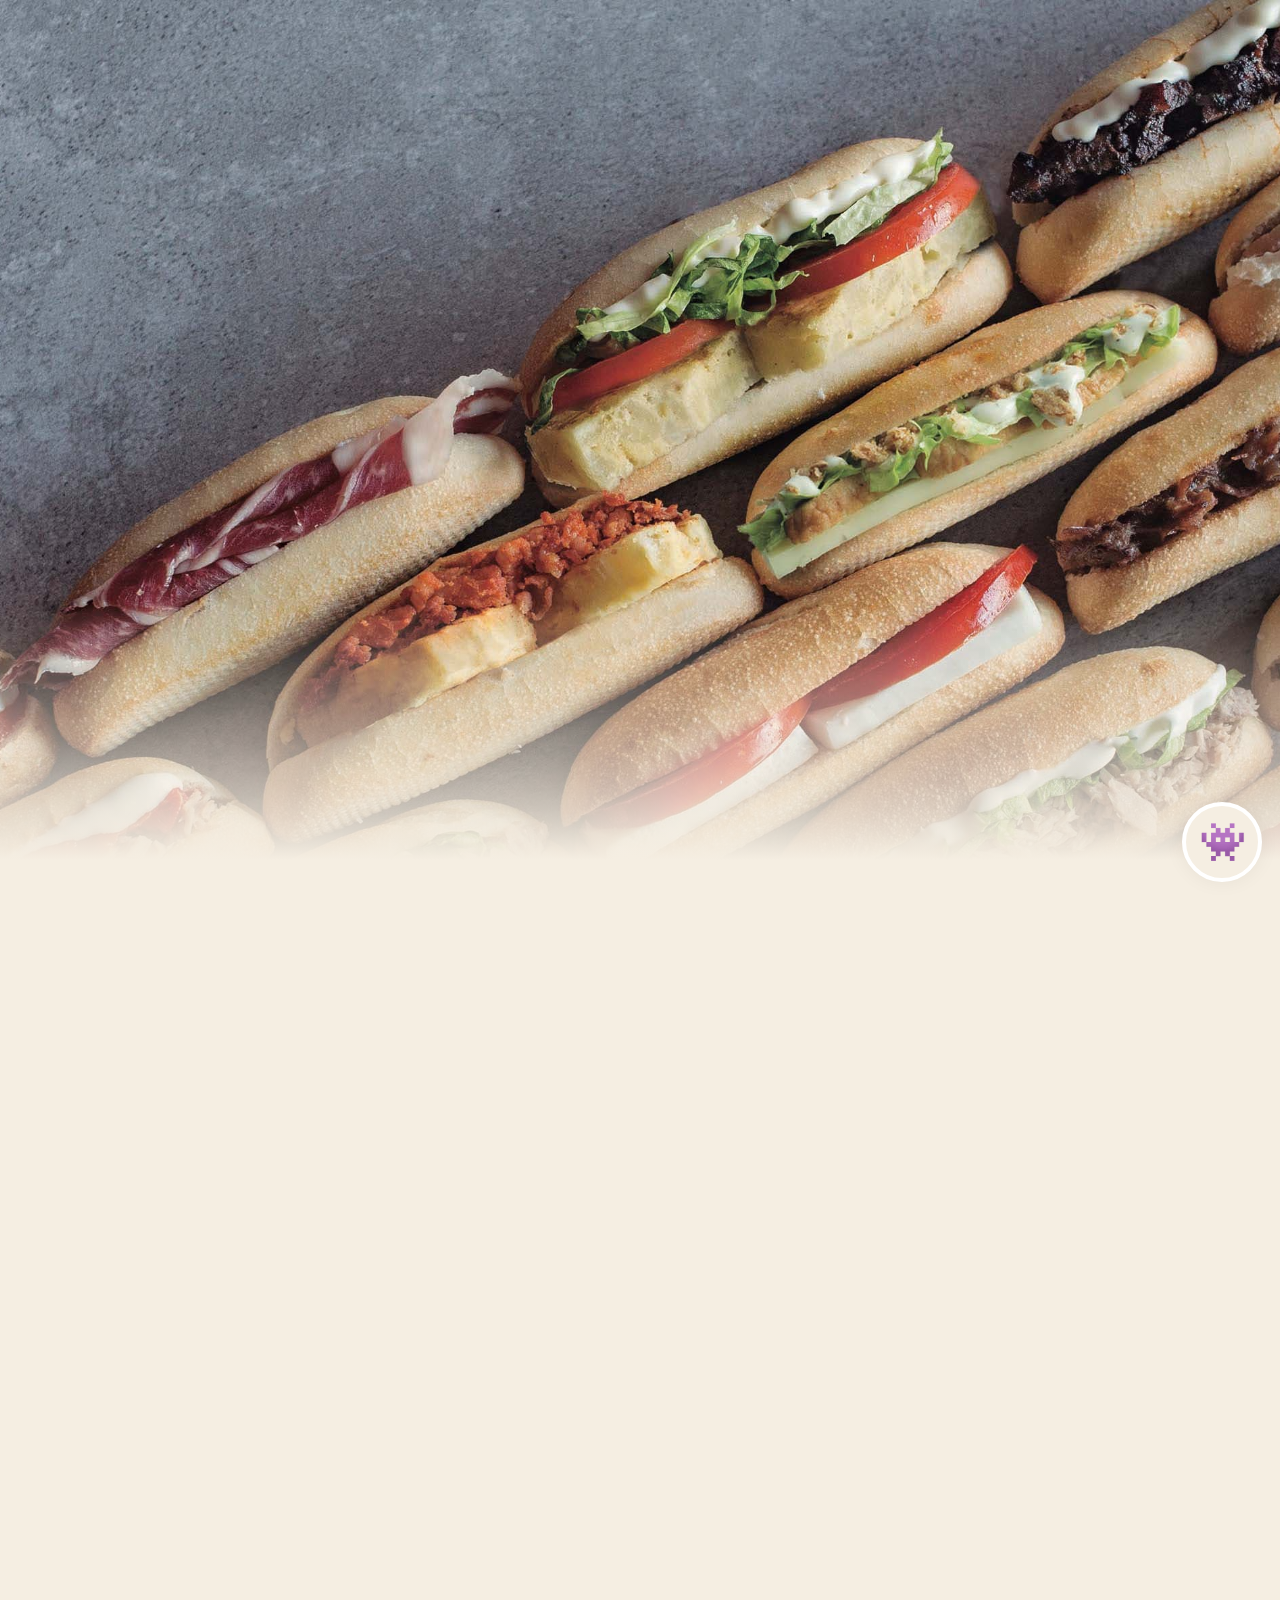
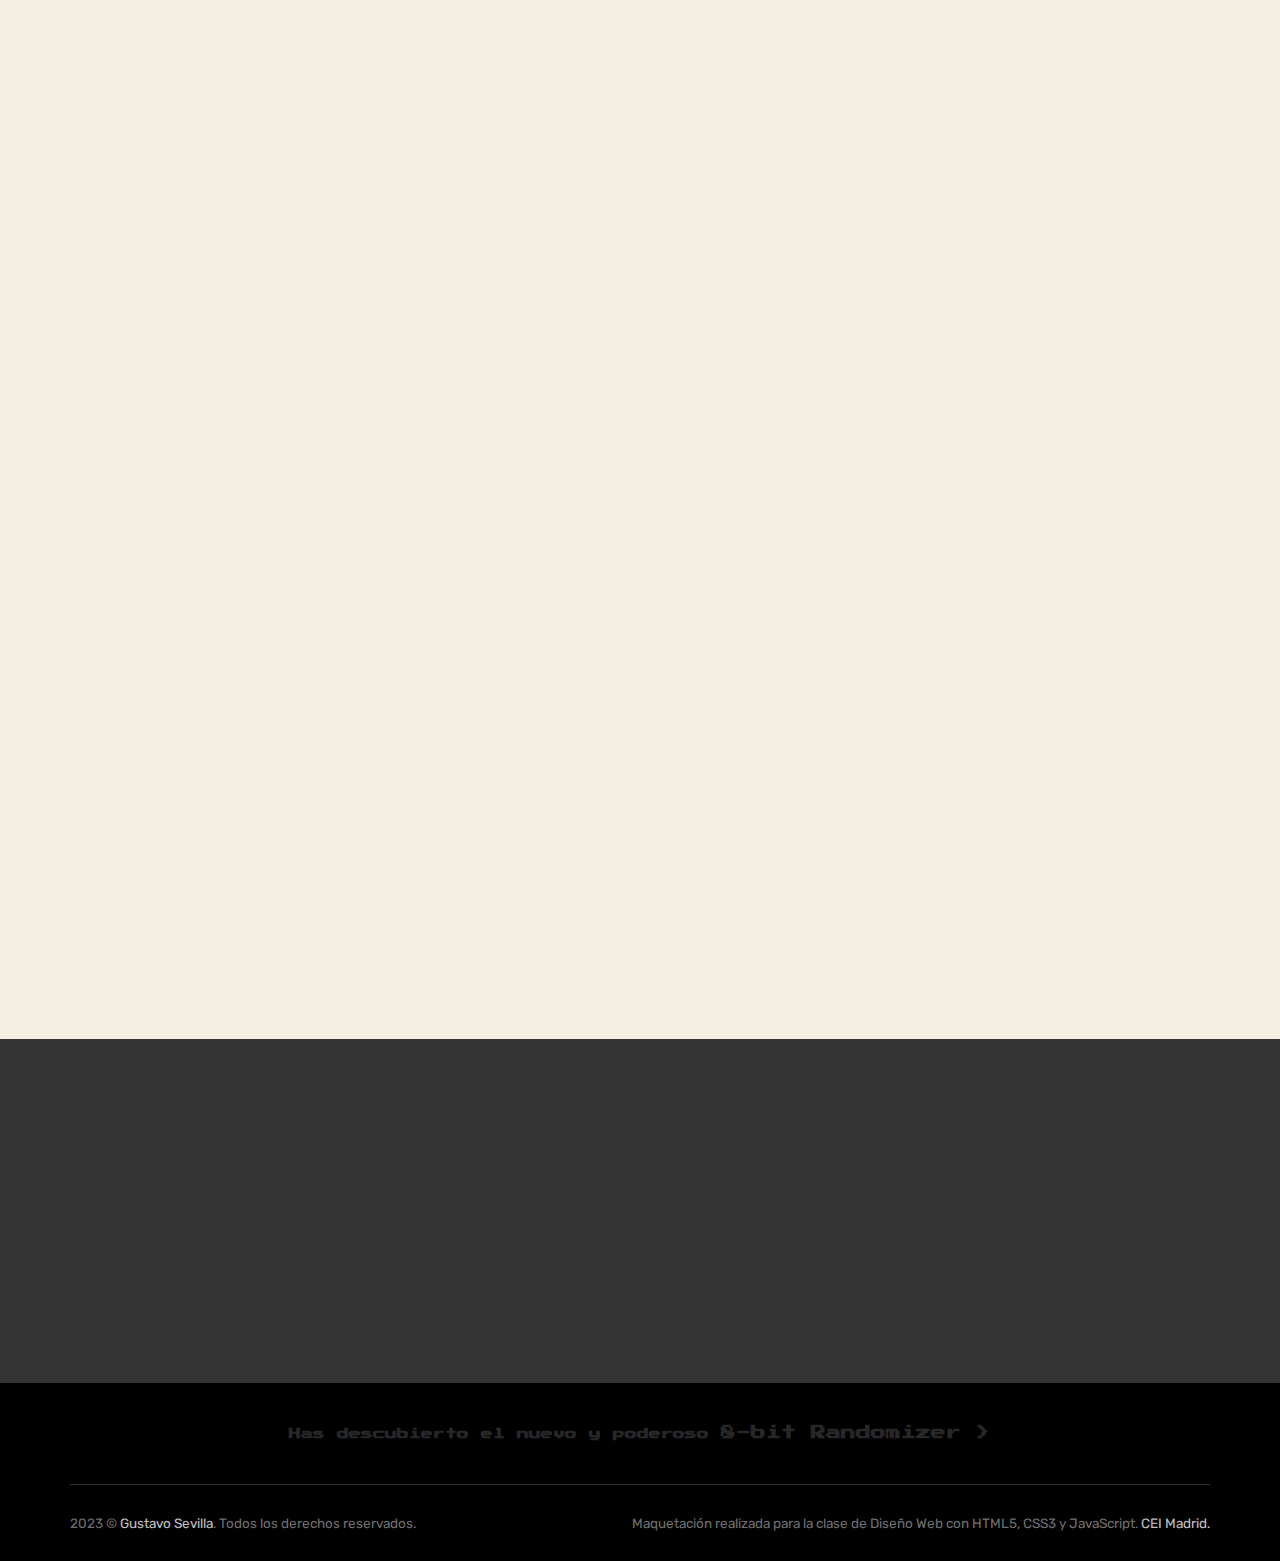
<file: index.html>
<!DOCTYPE html>
<html lang="en">
<head>
    <meta charset="UTF-8">
<!-- Favicons varios, generados con https://realfavicongenerator.net -->
    <meta name="description" content="En este pequeño demo, ponemos a prueba la suerte para decidir qué montadito tendrás que comer hoy. Anímate!"/>
    <meta http-equiv="X-UA-Compatible" content="IE=edge">
    <meta name="viewport" content="width=device-width, initial-scale=1.0">
    <link rel="apple-touch-icon" sizes="72x72" href="/apple-touch-icon.png">
    <link rel="icon" type="image/png" sizes="32x32" href="/favicon-32x32.png">
    <link rel="icon" type="image/png" sizes="16x16" href="/favicon-16x16.png">
    <link rel="manifest" href="/site.webmanifest">
    <meta name="msapplication-TileColor" content="#f5eee2">
    <meta name="theme-color" content="#f5eee2">
    <title>¿Qué montadito vas a comer hoy? &#129386;</title>
    <link rel="stylesheet" href="css/style.css">
    <link rel="preconnect" href="https://fonts.googleapis.com">
    <link rel="preconnect" href="https://fonts.gstatic.com" crossorigin>
    <link href="https://fonts.googleapis.com/css2?family=Rubik:wght@300;400;500;700&family=Press+Start+2P&display=swap" rel="stylesheet">
</head>
<body>
<!-- En header van los elementos con la intención de tener el fondo de img y después poner el div en la mitad de la izq -->
    <nav id="navbar">
        <div class="logo-nav">
            <a href="#top">
                <img class="logo-nav" src="imgs/logoNav.svg" alt="Logo nav" title="Volver al tope">
            </a>
        </div>
    </nav>
    <section class="hero" id="top">
        <div class="hero-max-w">
            <div class="hero-content">
                <div class="left-cont">
                    <div class="hero-upper">
                        <img class="logo-hero" src="imgs/logoHero.svg" alt="Logo Hero section">
                        <div class="divider"></div>
                        <h1>¿Y tú, ya sabes qué montadito te vas a  comer hoy?</h1>
                        <button class="btnModal btnRdm btnRdm">Que el destino elija por mí <span class="emoji">&#129310;</span></button>
                    </div>
                    <div class="hero-lower">
                        <button class="btn-more">
                            <a href="#opciones">Ver todas las opciones de montaditos
                                <img class="down-chevron" src="imgs/downChevron.svg" alt="Down chevron"> <!-- Incluyo un img para mostrar un svg con la flecha hacia abajo. Con una interacción en todo el elemento -->
                            </a>
                        </button>
                    </div>
                </div>
            </div>
        </div>
    </section>
<!-- Sección con el "mosaico de opciones" de montaditos -->
<!-- En principio pensé llenar toda esta información tomándola de un json o un txt externo, pero pensándolo bien, igual iba a escribir una cantidad similar de texto, y no iba a variarla nunca. De esta forma la tengo visualmente en el HTML -->
    <section id="opciones" class="content">
        <div class="content-w reveal">
            <h2>Son muuuuuchas opciones para elegir...</h2>
            <!-- Primera fila -->
            <div class="scrolling-wrapper-flexbox reveal">
                <div class="montadito-card">
                    <div class="card-top">
                        <img class="img-montadito" src="imgs/montaditos/montadito1.png" alt="Montadito">
                        <p class="info">Imagen referencial</p>
                    </div>
                    <div class="card-bottom">
                        <h2>#1</h2>
                        <p class="description"><span class="semi-bold">Jamón gran reserva</span> con aceite de oliva virgen extra</p>
                    </div>
                </div>
                <!-- Divido la tarjeta de montadito para un mejor manejo de estilos y distribución de los elementos -->
                <div class="montadito-card">
                    <div class="card-top">
                        <img class="img-montadito" src="imgs/montaditos/montadito2.png" alt="Montadito">
                        <p class="info">Imagen referencial</p>
                    </div>
                    <div class="card-bottom">
                        <h2>#2</h2>
                        <p class="description"><span class="semi-bold">Tortilla de patatas</span></p><!-- El span con la clase es para resaltar ese texto -->
                    </div>
                </div>
                <div class="montadito-card">
                    <div class="card-top">
                        <img class="img-montadito" src="imgs/montaditos/montadito3.png" alt="Montadito">
                        <p class="info">Imagen referencial</p>
                    </div>
                    <div class="card-bottom">
                        <h2>#3</h2>
                        <p class="description"><span class="semi-bold">Pollo tandori</span></p>
                    </div>
                </div>
                <div class="montadito-card">
                    <div class="card-top">
                        <img class="img-montadito" src="imgs/montaditos/montadito4.png" alt="Montadito">
                        <p class="info">Imagen referencial</p>
                    </div>
                    <div class="card-bottom">
                        <h2>#4</h2>
                        <p class="description"><span class="semi-bold">Bacon</span> con salsa BBQ</p>
                    </div>
                </div>
                <div class="montadito-card">
                    <div class="card-top">
                        <img class="img-montadito" src="imgs/montaditos/montadito5.png" alt="Montadito">
                        <p class="info">Imagen referencial</p>
                    </div>
                    <div class="card-bottom">
                        <h2>#5</h2>
                        <p class="description"><span class="semi-bold">Pollo kebab</span> y salsa BBQ</p>
                    </div>
                </div>
                <div class="montadito-card">
                    <div class="card-top">
                        <img class="img-montadito" src="imgs/montaditos/montadito6.png" alt="Montadito">
                        <p class="info">Imagen referencial</p>
                    </div>
                    <div class="card-bottom">
                        <h2>#6</h2>
                        <p class="description"><span class="semi-bold">Pollo</span> y alioli</p>
                    </div>
                </div>
                <div class="montadito-card">
                    <div class="card-top">
                        <img class="img-montadito" src="imgs/montaditos/montadito7.png" alt="Montadito">
                        <p class="info">Imagen referencial</p>
                    </div>
                    <div class="card-bottom">
                        <h2>#7</h2>
                        <p class="description"><span class="semi-bold">Lomo al ajillo</span> y mayonesa</p>
                    </div>
                </div>
                <div class="montadito-card">
                    <div class="card-top">
                        <img class="img-montadito" src="imgs/montaditos/montadito8.png" alt="Montadito">
                        <p class="info">Imagen referencial</p>
                    </div>
                    <div class="card-bottom">
                        <h2>#8</h2>
                        <p class="description"><span class="semi-bold">Carrillera</span> al vino tinto</p>
                    </div>
                </div>
                <div class="montadito-card">
                    <div class="card-top">
                        <img class="img-montadito" src="imgs/montaditos/montadito9.png" alt="Montadito">
                        <p class="info">Imagen referencial</p>
                    </div>
                    <div class="card-bottom">
                        <h2>#9</h2>
                        <p class="description"><span class="semi-bold">Crema de queso</span> tomate, lechuga y aceite de oliva virgen extra</p>
                    </div>
                </div>
                <div class="montadito-card">
                    <div class="card-top">
                        <img class="img-montadito" src="imgs/montaditos/montadito10.png" alt="Montadito">
                        <p class="info">Imagen referencial</p>
                    </div>
                    <div class="card-bottom">
                        <h2>#10</h2>
                        <p class="description"><span class="semi-bold">Chistorra</span></p>
                    </div>
                </div>
                <div class="montadito-card">
                    <div class="card-top">
                        <img class="img-montadito" src="imgs/montaditos/montadito11.png" alt="Montadito">
                        <p class="info">Imagen referencial</p>
                    </div>
                    <div class="card-bottom">
                        <h2>#11</h2>
                        <p class="description"><span class="semi-bold">Paleta de cerdo</span> guisada deshilachada</p>
                    </div>
                </div>
                <div class="montadito-card">
                    <div class="card-top">
                        <img class="img-montadito" src="imgs/montaditos/montadito12.png" alt="Montadito">
                        <p class="info">Imagen referencial</p>
                    </div>
                    <div class="card-bottom">
                        <h2>#12</h2>
                        <p class="description"><span class="semi-bold">Salchicha</span> con queso y salsa cajún</p>
                    </div>
                </div>
                <div class="montadito-card">
                    <div class="card-top">
                        <img class="img-montadito" src="imgs/montaditos/montadito13.png" alt="Montadito">
                        <p class="info">Imagen referencial</p>
                    </div>
                    <div class="card-bottom">
                        <h2>#13</h2>
                        <p class="description"><span class="semi-bold">Atún, tomate</span> y mayonesa</p>
                    </div>
                </div>
                <div class="montadito-card">
                    <div class="card-top">
                        <img class="img-montadito" src="imgs/montaditos/montadito14.png" alt="Montadito">
                        <p class="info">Imagen referencial</p>
                    </div>
                    <div class="card-bottom">
                        <h2>#14</h2>
                        <p class="description"><span class="semi-bold">Crema de queso de cabra,</span> tomate y cebolla crujiente</p>
                    </div>
                </div>
                <div class="montadito-card">
                    <div class="card-top">
                        <img class="img-montadito" src="imgs/montaditos/montadito15.png" alt="Montadito">
                        <p class="info">Imagen referencial</p>
                    </div>
                    <div class="card-bottom">
                        <h2>#15</h2>
                        <p class="description"><span class="semi-bold">Crema de Camembert</span> y tortilla de patatas</p>
                    </div>
                </div>
            </div>
            <!-- Segunda fila -->
            <div class="scrolling-wrapper-flexbox reveal">
                <div class="montadito-card">
                    <div class="card-top">
                        <img class="img-montadito" src="imgs/montaditos/montadito16.png" alt="Montadito">
                        <p class="info">Imagen referencial</p>
                    </div>
                    <div class="card-bottom">
                        <h2>#16</h2>
                        <p class="description"><span class="semi-bold">Tortilla de patatas</span> y ali-oli</p>
                    </div>
                </div>
                <div class="montadito-card">
                    <div class="card-top">
                        <img class="img-montadito" src="imgs/montaditos/montadito17.png" alt="Montadito">
                        <p class="info">Imagen referencial</p>
                    </div>
                    <div class="card-bottom">
                        <h2>#17</h2>
                        <p class="description"><span class="semi-bold">Tortilla de patatas</span> y salsa brava</p>
                    </div>
                </div>
                <div class="montadito-card">
                    <div class="card-top">
                        <img class="img-montadito" src="imgs/montaditos/montadito18.png" alt="Montadito">
                        <p class="info">Imagen referencial</p>
                    </div>
                    <div class="card-bottom">
                        <h2>#18</h2>
                        <p class="description"><span class="semi-bold">Tortilla de patatas</span> y kétchup</p>
                    </div>
                </div>
                <div class="montadito-card">
                    <div class="card-top">
                        <img class="img-montadito" src="imgs/montaditos/montadito19.png" alt="Montadito">
                        <p class="info">Imagen referencial</p>
                    </div>
                    <div class="card-bottom">
                        <h2>#19</h2>
                        <p class="description"><span class="semi-bold">Tortilla de patatas,</span> lechuga, tomate y mayonesa</p>
                    </div>
                </div>
                <div class="montadito-card">
                    <div class="card-top">
                        <img class="img-montadito" src="imgs/montaditos/montadito20.png" alt="Montadito">
                        <p class="info">Imagen referencial</p>
                    </div>
                    <div class="card-bottom">
                        <h2>#20</h2>
                        <p class="description"><span class="semi-bold">Queso madurado</span> y tomate</p>
                    </div>
                </div>
                <div class="montadito-card">
                    <div class="card-top">
                        <img class="img-montadito" src="imgs/montaditos/montadito21.png" alt="Montadito">
                        <p class="info">Imagen referencial</p>
                    </div>
                    <div class="card-bottom">
                        <h2>#21</h2>
                        <p class="description"><span class="semi-bold">Pollo tandori</span></p>
                    </div>
                </div>
                <div class="montadito-card">
                    <div class="card-top">
                        <img class="img-montadito" src="imgs/montaditos/montadito22.png" alt="Montadito">
                        <p class="info">Imagen referencial</p>
                    </div>
                    <div class="card-bottom">
                        <h2>#22</h2>
                        <p class="description"><span class="semi-bold">Queso madurado</span> y tomate</p>
                    </div>
                </div>
                <div class="montadito-card">
                    <div class="card-top">
                        <img class="img-montadito" src="imgs/montaditos/montadito23.png" alt="Montadito">
                        <p class="info">Imagen referencial</p>
                    </div>
                    <div class="card-bottom">
                        <h2>#23</h2>
                        <p class="description"><span class="semi-bold">Tortilla de patatas,</span> lechuga, tomate y mayonesa</p>
                    </div>
                </div>
                <div class="montadito-card">
                    <div class="card-top">
                        <img class="img-montadito" src="imgs/montaditos/montadito24.png" alt="Montadito">
                        <p class="info">Imagen referencial</p>
                    </div>
                    <div class="card-bottom">
                        <h2>#24</h2>
                        <p class="description"><span class="semi-bold">Queso madurado</span> y tomate</p>
                    </div>
                </div>
                <div class="montadito-card">
                    <div class="card-top">
                        <img class="img-montadito" src="imgs/montaditos/montadito25.png" alt="Montadito">
                        <p class="info">Imagen referencial</p>
                    </div>
                    <div class="card-bottom">
                        <h2>#25</h2>
                        <p class="description"><span class="semi-bold">Pollo tandori</span></p>
                    </div>
                </div>
                <div class="montadito-card">
                    <div class="card-top">
                        <img class="img-montadito" src="imgs/montaditos/montadito26.png" alt="Montadito">
                        <p class="info">Imagen referencial</p>
                    </div>
                    <div class="card-bottom">
                        <h2>#26</h2>
                        <p class="description"><span class="semi-bold">Queso madurado</span> y tomate</p>
                    </div>
                </div>
                <div class="montadito-card">
                    <div class="card-top">
                        <img class="img-montadito" src="imgs/montaditos/montadito27.png" alt="Montadito">
                        <p class="info">Imagen referencial</p>
                    </div>
                    <div class="card-bottom">
                        <h2>#27</h2>
                        <p class="description"><span class="semi-bold">Queso madurado</span> y tomate</p>
                    </div>
                </div>
                <div class="montadito-card">
                    <div class="card-top">
                        <img class="img-montadito" src="imgs/montaditos/montadito28.png" alt="Montadito">
                        <p class="info">Imagen referencial</p>
                    </div>
                    <div class="card-bottom">
                        <h2>#28</h2>
                        <p class="description"><span class="semi-bold">Tortilla de patatas</span> y ali-oli</p>
                    </div>
                </div>
                <div class="montadito-card">
                    <div class="card-top">
                        <img class="img-montadito" src="imgs/montaditos/montadito29.png" alt="Montadito">
                        <p class="info">Imagen referencial</p>
                    </div>
                    <div class="card-bottom">
                        <h2>#29</h2>
                        <p class="description"><span class="semi-bold">Queso madurado</span> y tomate</p>
                    </div>
                </div>
                <div class="montadito-card">
                    <div class="card-top">
                        <img class="img-montadito" src="imgs/montaditos/montadito30.png" alt="Montadito">
                        <p class="info">Imagen referencial</p>
                    </div>
                    <div class="card-bottom">
                        <h2>#30</h2>
                        <p class="description"><span class="semi-bold">Pollo tandori</span></p>
                    </div>
                </div>
            </div>
            <!-- Tercera fila -->
            <div class="scrolling-wrapper-flexbox reveal">
                <div class="montadito-card">
                    <div class="card-top">
                        <img class="img-montadito" src="imgs/montaditos/montadito31.png" alt="Montadito">
                        <p class="info">Imagen referencial</p>
                    </div>
                    <div class="card-bottom">
                        <h2>#31</h2>
                        <p class="description"><span class="semi-bold">Tortilla de patatas</span> y ali-oli</p>
                    </div>
                </div>
                <div class="montadito-card">
                    <div class="card-top">
                        <img class="img-montadito" src="imgs/montaditos/montadito32.png" alt="Montadito">
                        <p class="info">Imagen referencial</p>
                    </div>
                    <div class="card-bottom">
                        <h2>#32</h2>
                        <p class="description"><span class="semi-bold">Tortilla de patatas</span> y salsa brava</p>
                    </div>
                </div>
                <div class="montadito-card">
                    <div class="card-top">
                        <img class="img-montadito" src="imgs/montaditos/montadito33.png" alt="Montadito">
                        <p class="info">Imagen referencial</p>
                    </div>
                    <div class="card-bottom">
                        <h2>#33</h2>
                        <p class="description"><span class="semi-bold">Tortilla de patatas</span> y kétchup</p>
                    </div>
                </div>
                <div class="montadito-card">
                    <div class="card-top">
                        <img class="img-montadito" src="imgs/montaditos/montadito34.png" alt="Montadito">
                        <p class="info">Imagen referencial</p>
                    </div>
                    <div class="card-bottom">
                        <h2>#34</h2>
                        <p class="description"><span class="semi-bold">Tortilla de patatas,</span> lechuga, tomate y mayonesa</p>
                    </div>
                </div>
                <div class="montadito-card">
                    <div class="card-top">
                        <img class="img-montadito" src="imgs/montaditos/montadito35.png" alt="Montadito">
                        <p class="info">Imagen referencial</p>
                    </div>
                    <div class="card-bottom">
                        <h2>#35</h2>
                        <p class="description"><span class="semi-bold">Queso madurado</span> y tomate</p>
                    </div>
                </div>
                <div class="montadito-card">
                    <div class="card-top">
                        <img class="img-montadito" src="imgs/montaditos/montadito36.png" alt="Montadito">
                        <p class="info">Imagen referencial</p>
                    </div>
                    <div class="card-bottom">
                        <h2>#36</h2>
                        <p class="description"><span class="semi-bold">Queso madurado</span> y tomate</p>
                    </div>
                </div>
                <div class="montadito-card">
                    <div class="card-top">
                        <img class="img-montadito" src="imgs/montaditos/montadito37.png" alt="Montadito">
                        <p class="info">Imagen referencial</p>
                    </div>
                    <div class="card-bottom">
                        <h2>#37</h2>
                        <p class="description"><span class="semi-bold">Atún, tomate</span> y mayonesa</p>
                    </div>
                </div>
                <div class="montadito-card">
                    <div class="card-top">
                        <img class="img-montadito" src="imgs/montaditos/montadito38.png" alt="Montadito">
                        <p class="info">Imagen referencial</p>
                    </div>
                    <div class="card-bottom">
                        <h2>#38</h2>
                        <p class="description"><span class="semi-bold">Pollo tandori</span></p>
                    </div>
                </div>
                <div class="montadito-card">
                    <div class="card-top">
                        <img class="img-montadito" src="imgs/montaditos/montadito39.png" alt="Montadito">
                        <p class="info">Imagen referencial</p>
                    </div>
                    <div class="card-bottom">
                        <h2>#39</h2>
                        <p class="description"><span class="semi-bold">Queso madurado</span> y tomate</p>
                    </div>
                </div>
                <div class="montadito-card">
                    <div class="card-top">
                        <img class="img-montadito" src="imgs/montaditos/montadito40.png" alt="Montadito">
                        <p class="info">Imagen referencial</p>
                    </div>
                    <div class="card-bottom">
                        <h2>#40</h2>
                        <p class="description"><span class="semi-bold">Pollo tandori</span></p>
                    </div>
                </div>
                <!-- Randomizer 8-bit -->
                <div class="montadito-card rdm-card">
                    <div class="card-top">
                        <a href="randomizer.html">
                            <img class="img-montadito" src="imgs/rdm/montadito.png" alt="Montadito Randomizer">
                        </a>
                    </div>
                    <div class="card-bottom">
                        <a href="randomizer.html">
                            <h2>Randomizer</h2>
                            <p class="description-rdm">8-bit Randomizer >>>>></p>
                        </a>
                    </div>
                </div>
            </div>
        </div>
    </section>
<!-- Sección con un pequeño call to action para invocar el modal con el randomize, igualmente dividido para un mejor manejo en responsive en este caso -->
    <section class="call-to-action">
        <div class="call-to-action-max-w reveal">
            <div class="call-left">
                <h2>¿Te ha costado decidirte por uno?</h2>
                <button class="btnModal btnRdm">Que el destino elija por mí <span class="emoji">&#129310;</span></button>
            </div>
            <!-- Dividido en 2 para en mobile poder adaptarlo mejor -->
            <div class="call-right">
                <img src="imgs/montadito-call-to-action.png" alt="Montadito botón">
            </div>
        </div>
    </section>
<!-- Sección donde se concentran links varios, divididos en columnas, que podrían ser más o menos, sin afectar los estilos y lectura de sus contenidos -->
    <section class="pre-footer">
        <div class="pre-footer-max-w reveal">
            <div class="pre-footer-content">
                <div class="col1">
                    <h3>100 Montaditos</h3>
                    <ul>
                        <li><a href="#">Carta</a></li>
                        <li><a href="#">Encuéntranos</a></li>
                        <li><a href="#">Elige tu montadito</a></li>
                    </ul>
                </div>
                <div class="col2">
                    <h3>Nosotros</h3>
                    <ul>
                        <li><a href="#">Nuestra historia</a></li>
                        <li><a href="#">Nuestros ingredientes</a></li>
                        <li><a href="#">Abre tu 100M</a></li>
                    </ul>
                </div>
                <div class="col3">
                    <h3>Contacto</h3>
                    <ul>
                        <li><a href="#">info@100montaditos.com</a></li>
                        <li><a href="#">Abre tu 100M</a></li>
                        <li><a href="#">Preguntas frecuentes</a></li>
                    </ul>
                </div>
                <div class="col4">
                    <h3>Síguenos en</h3>
                    <ul>
                        <li><a href="#">Facebook</a></li>
                        <li><a href="#">Twitter</a></li>
                        <li><a href="#">Instagram</a></li>
                    </ul>
                </div>
            </div>
        </div>
    </section>
<!-- Sección para lanzar un pequeño easter egg, para explorar un efecto 8-bit. -->
<a class="generator" href="randomizer.html">
    <section class="easter-egg">
        <div class="easter-egg-max-w">
            <h3 class="hidden">Has descubierto el nuevo y poderoso <span>8-bit Randomizer ></span></h3>
        </div>
    </section>
</a>
<!-- Sección con el cierre del sitio, copyright, y unos créditos. -->
    <section class="footer">
        <div class="footer-max-w">
            <div class="footer-content">
                <p>2023 © <a href="https://gustavosevilla.com" target="_blank" title="Gustavo Sevilla | Diseñador UX, UI, Web y Multimedia">Gustavo Sevilla</a>. Todos los derechos reservados.</p>
                <p>Maquetación realizada para la clase de Diseño Web con HTML5, CSS3 y JavaScript. <a href="https://cei.es" target="_blank">CEI Madrid.</a></p>
            </div>
        </div>
    </section>
<!-- Modal con el principal feature de la página: el montadito randomizado -->
<div class="modal">
    <div class="modal-container">
        <div class="modal-close">
            <img src="imgs/closeModal.svg" alt="Cerrar">
        </div>
        <h2 class="modal-title">Hoy anímate por esto:</h2>
        <div class="montadito-circle">
            <div class="img-select-montadito-container">
                <img class="img-montadito img-select-montadito" src="imgs/montaditos/montadito1.png" alt="Montadito elegido">
            </div>
            <p>Imagen referencial</p>
            <h2 class="num-select-montadito">#1</h2>
        </div>
        <button class="btnRdm">Volver a invocar a la suerte <span class="emoji">&#129310;</span></button>
    </div>
</div>
<!-- Un fab (float action button) para "invocar" el mini sitio del randomizer en 8-bits -->
<a href="randomizer.html" class="float-rdm">
    <h2>👾</h2>
</a>
<script type="text/javascript" src="js/script.js"></script>
</body>
</html>
</file>
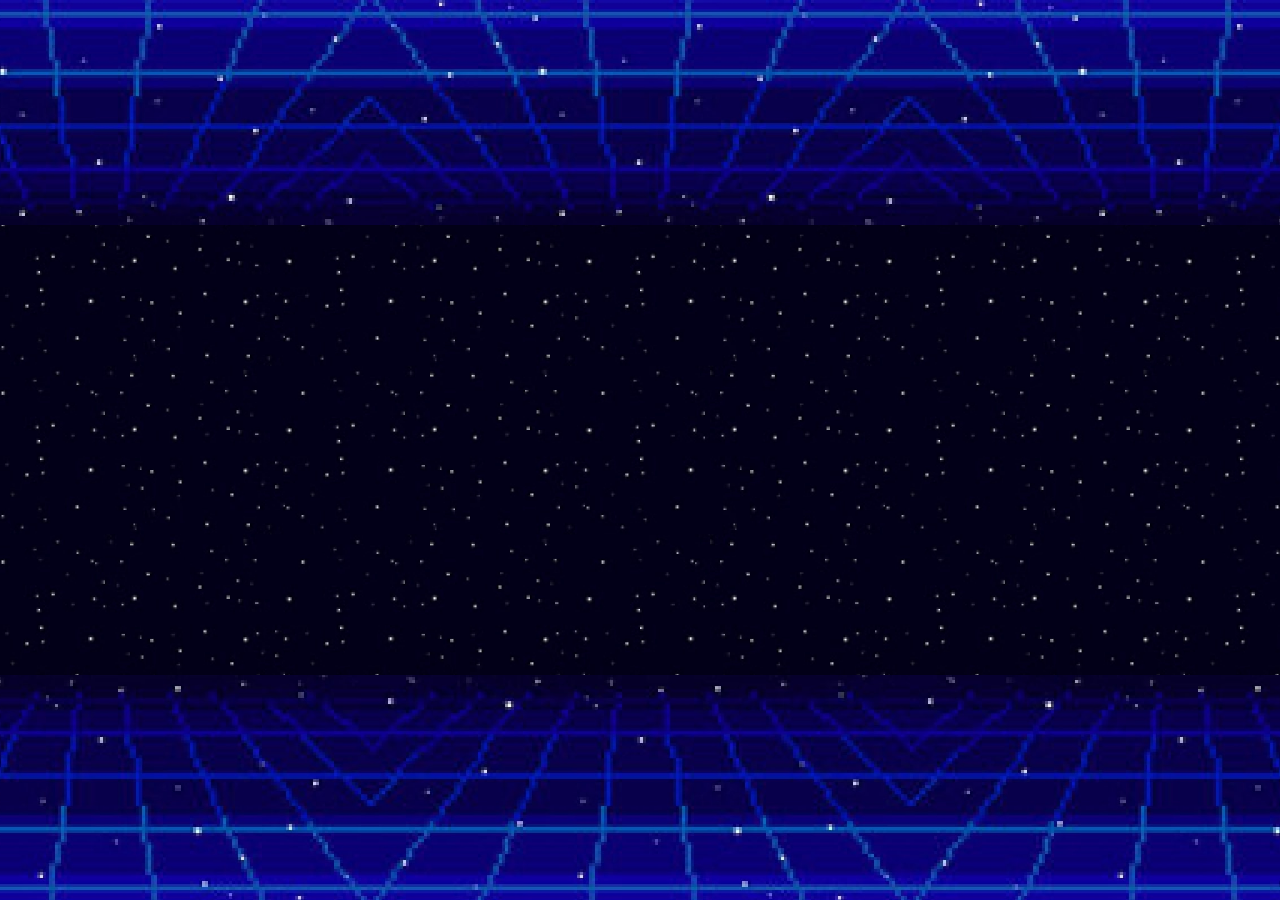
<file: generator.html>
<!DOCTYPE html>
<html lang="en">
    <head>
        <meta charset="UTF-8">
        <meta name="description" content="RANDOMIZE YOUR MONTADITO!!!!!"/>
        <meta http-equiv="X-UA-Compatible" content="IE=edge">
        <meta name="viewport" content="width=device-width, initial-scale=1.0">
        <link rel="apple-touch-icon" sizes="72x72" href="/apple-touch-icon.png">
        <link rel="icon" type="image/png" sizes="32x32" href="/favicon-32x32.png">
        <link rel="icon" type="image/png" sizes="16x16" href="/favicon-16x16.png">
        <link rel="manifest" href="/site.webmanifest">
        <meta name="msapplication-TileColor" content="#f5eee2">
        <meta name="theme-color" content="#f5eee2">
        <title>👾👾👾👾👾👾</title>
        <link rel="stylesheet" href="css/style-rdm.css">
        <link rel="preconnect" href="https://fonts.googleapis.com">
        <link rel="preconnect" href="https://fonts.gstatic.com" crossorigin>
        <link href="https://fonts.googleapis.com/css2?family=Rubik:wght@300;400;500;700&family=Press+Start+2P&display=swap" rel="stylesheet">
    </head>
<body>
    <div class="background">
        <div class="bgUp">
        </div>
        <div class="bgMid">
        </div>
        <div class="bgBtm">
        </div>
    </div>
    <button>
        <a href="#" class="btn-close">X</a>
    </button>
    <div class="contenido">
        <img class="logo-100" src="imgs/rdm/logo.png" alt="">
        <div class="montadito">
            <img class="montadito-img" src="imgs/rdm/montadito.png" alt="">
            <h4 class="montadito-num">#1</h4>
        </div>
        <button>
            <a href="#" class="btn">Randomize!</a>
        </button>
    </div>
</body>
</html>
</file>
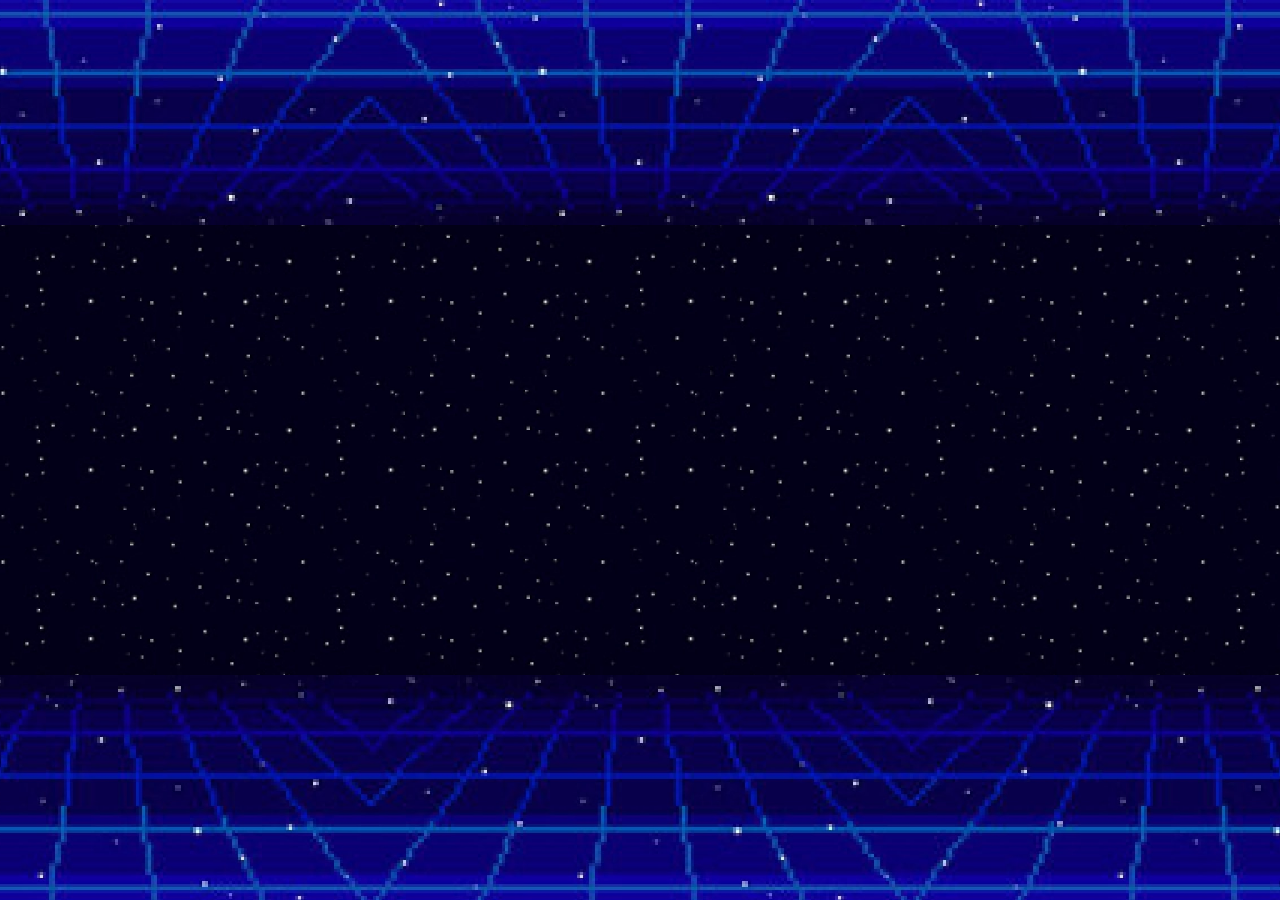
<file: radomizer.html>
<!DOCTYPE html>
<html lang="en">
    <head>
        <meta charset="UTF-8">
        <meta name="description" content="Randomize your montadito!"/>
        <meta http-equiv="X-UA-Compatible" content="IE=edge">
        <meta name="viewport" content="width=device-width, initial-scale=1.0">
        <link rel="apple-touch-icon" sizes="72x72" href="/apple-touch-icon.png">
        <link rel="icon" type="image/png" sizes="32x32" href="/favicon-32x32.png">
        <link rel="icon" type="image/png" sizes="16x16" href="/favicon-16x16.png">
        <link rel="manifest" href="/site.webmanifest">
        <meta name="msapplication-TileColor" content="#f5eee2">
        <meta name="theme-color" content="#f5eee2">
        <title>👾👾👾👾👾👾</title>
        <link rel="stylesheet" href="css/style-rdm.css">
        <link rel="preconnect" href="https://fonts.googleapis.com">
        <link rel="preconnect" href="https://fonts.gstatic.com" crossorigin>
        <link href="https://fonts.googleapis.com/css2?family=Rubik:wght@300;400;500;700&family=Press+Start+2P&display=swap" rel="stylesheet">
    </head>
<body>
    <div class="background">
        <div class="bgUp">
        </div>
        <div class="bgMid">
        </div>
        <div class="bgBtm">
        </div>
    </div>
    <button>
        <a href="index.html" class="btn-close">X</a>
    </button>
    <div class="contenido">
        <img class="logo-100" src="imgs/rdm/logo.png" alt="">
        <div class="montadito">
            <img class="montadito-img" src="imgs/rdm/montadito.png" alt="">
            <h4 class="montadito-num">#1</h4>
        </div>
        <button>
            <a href="#" class="btn">Randomize!</a>
        </button>
    </div>
</body>
</html>
</file>
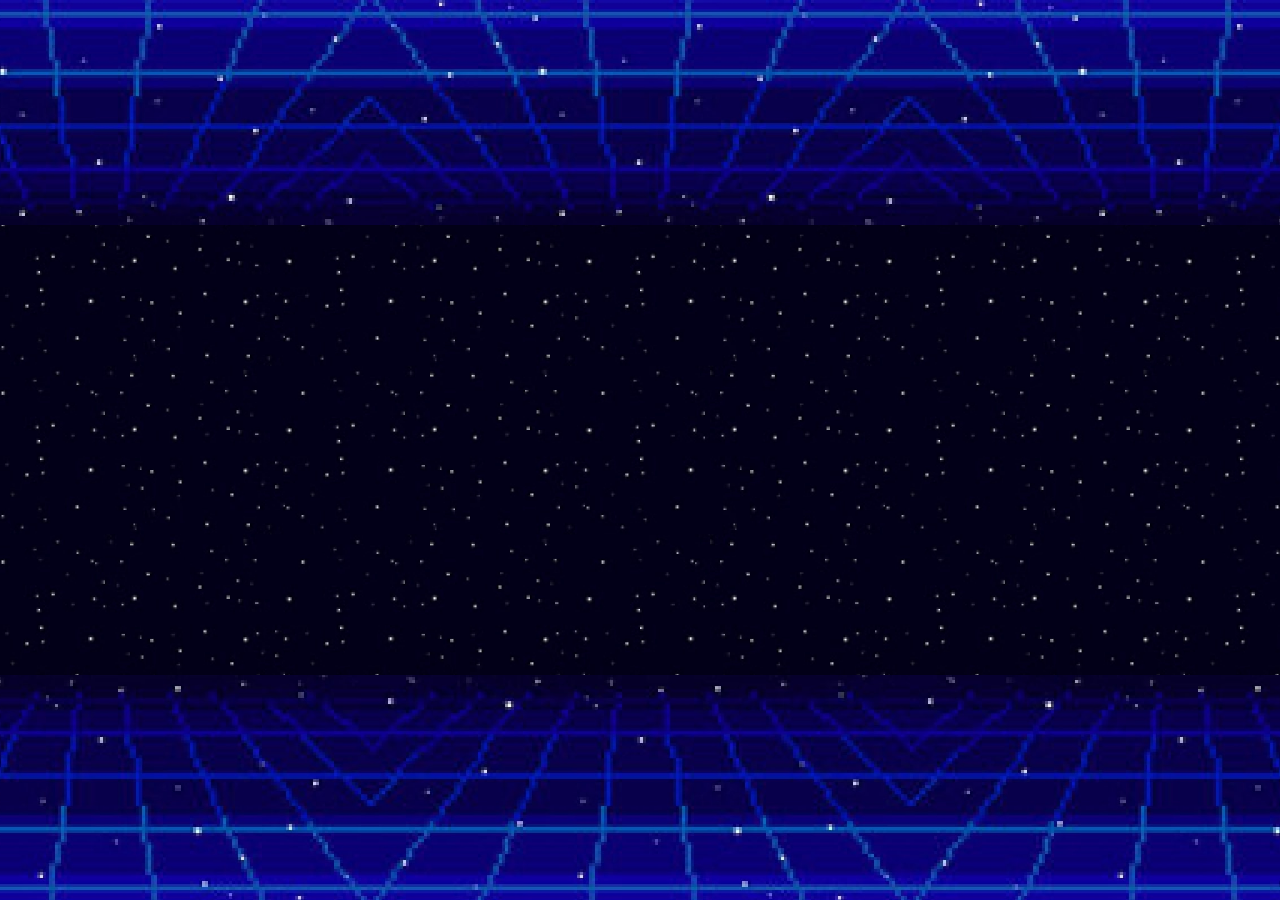
<file: randomizer.html>
<!DOCTYPE html>
<html lang="en">
    <head>
        <meta charset="UTF-8">
        <meta name="description" content="Randomize your montadito!"/>
        <meta http-equiv="X-UA-Compatible" content="IE=edge">
        <meta name="viewport" content="width=device-width, initial-scale=1.0">
        <link rel="apple-touch-icon" sizes="72x72" href="/apple-touch-icon.png">
        <link rel="icon" type="image/png" sizes="32x32" href="/favicon-32x32.png">
        <link rel="icon" type="image/png" sizes="16x16" href="/favicon-16x16.png">
        <link rel="manifest" href="/site.webmanifest">
        <meta name="msapplication-TileColor" content="#f5eee2">
        <meta name="theme-color" content="#f5eee2">
        <title>/¡100 MOn RandOmiz3r 👾</title>
        <link rel="stylesheet" href="css/style-rdm.css">
        <link rel="preconnect" href="https://fonts.googleapis.com">
        <link rel="preconnect" href="https://fonts.gstatic.com" crossorigin>
        <link href="https://fonts.googleapis.com/css2?family=Rubik:wght@300;400;500;700&family=Press+Start+2P&display=swap" rel="stylesheet">
    </head>
<body>
    <div class="background">
        <div class="bgUp">
        </div>
        <div class="bgMid">
        </div>
        <div class="bgBtm">
        </div>
    </div>
    <button>
        <!-- Simulo un back con el botón, para mantener la posición del scroll, antes de salir a randomizer -->
        <a href="javascript:history.back(1)" class="btn-close">X</a>
    </button>
    <!-- El contenido de este mini sitio no es extenso, por lo que en número de elementos, son pocos, modificados en su mayoría con css -->
    <div class="contenido">
        <img class="logo-100" src="imgs/rdm/logo.png" alt="">
        <h3 class="montadito-intro">Bienvenido al poderoso <span class="no-wrap">8-bit</span> <!-- Acá quiero que el span nunca se divida, que se mantenga junto --> randomizer</h3>
        <div class="montadito">
            <img class="montadito-img" src="imgs/rdm/montadito.png" alt="">
            <h4 class="montadito-num">NaN</h4>
        </div>
        <button>
            <!-- Necesario un void para que no hayan clicks "vacíos" y el back pueda funcionar siempre -->
            <a href="javascript:void(0)" class="btn" id="btnRdm">Randomizeeee!</a>
        </button>
    </div>
<!-- Preferí independizar el js, y el css (en el head) para no tener conflictos entre los dos sitios -->
<script type="text/javascript" src="js/script-rdm.js"></script>
</body>
</html>
</file>
<file: css/style.css>
*{
    padding: 0;
    margin: 0;
    box-sizing: border-box;
    font-size: 15px;
}
html{
    scroll-behavior: smooth;
}

/* Variables con los colores para reusarlas */
:root{
    --main-black: #333;
    --dark-black: #000;
    --dark-black-dimmed: rgba(0, 0, 0, 0.65);
    --dark-gray: #707070;
    --main-red: #CB4A4A;
    --main-white: #fff;
    --main-white-dimmed: rgba(255, 255, 255, 0.9);
    --main-beige: #F5EEE2;
}
/* --- */

/* Un toque de personalización */
::selection{
    background-color: var(--main-red);
    color: var(--main-white);
}
/* --- */

body{
    font-family: 'Rubik', sans-serif;
    color: var(--main-black);
    background-color: var(--main-beige);
}

/* Estilos "generales" para poder reusarlos en el sitio */
h1{
    font-size: 3rem;
    line-height: 1;
    font-weight: 700;
}
h2{
    font-size: 2.5rem;
    font-weight: 700;
}
h3{
    font-size: 2rem;
    font-weight: 700;
}
button{
    appearance: none;
    -webkit-appearance: none;
    font-family: 'Rubik', sans-serif;
    font-weight: 500;
    cursor: pointer;
    border: none;
    background-color: var(--main-red);
    color: var(--main-white);
    font-size: 1rem;
    padding: 20px 30px;
    border-radius: 36px;
    display: flex; /* Esto para centrar el span con el texto, el span contiene un emoji que después se cambia de tamaño */
    align-items: center;
    justify-content: center;
    box-shadow: 0 0 10px rgba(0, 0, 0, 0.06);
}
button:hover{
    transform: translateY(-1px) scale(1.005);
    box-shadow: 0 0 20px rgba(0, 0, 0, 0.06);
}
button span{
    font-size: 1.5rem;
    margin-left: 5px;
}
/* --- */

/* Clases que se usarán para animar elemento al hacer scroll*/
.reveal{
  position: relative;
  transform: translateY(150px);
  opacity: 0;
  transition: 1s all ease;
}
.reveal.active{
  transform: translateY(0);
  opacity: 1;
}
/* --- */

/* Estilos para el header que se oculta y se muestra de acuerdo al scroll*/
nav{
    z-index: 2;
    width: 100%;
    padding: 20px;
    background-color: var(--main-white-dimmed);
    box-shadow: 0 0 20px rgba(0, 0, 0, 0.06);
    position: fixed;
    top: -115px;
    display: flex;
    justify-content: center;
    align-items: center;
    transition: top 0.25s ease-in;
}
.logo-nav{
    width: 100%;
}
nav img{
    width: 80%;
    max-height: 50px;
    display: block;
    margin: 0 auto;
    cursor: pointer;
}
/* --- */

/* Estilos de la sección Hero, conteniendo div e imagenes de la sección principal, dividida básicamente en dos mitades con una imagen de fondo que ocupe todo el espacio, hasta un punto, que se explican más abajo. */
.hero{
    height: 90vh;
    min-height: 860px;
    max-height: 1080px; /* Quiero que el contenido no crezca infinitamente en lo alto, en monitores de muy alta resoulución */
    background: #F5EEE2 center center no-repeat;
    background-size: cover;
    background-attachment: fixed;
    display: flex;
    align-items: center;
    justify-content: center;
    position: relative;
    animation: fadeInAnimation ease 1s;
    animation-iteration-count: 1;
    animation-fill-mode: forwards;
}
.hero::before{
    content: "";
    position: absolute;
    bottom: 0;
    left: 0;
    width: 100%;
    height: 30%;
    background-image: linear-gradient(to top, var(--main-beige), rgba(255, 255, 255, 0)); /* Este es un gradiente que se pondrá sobre la img de fondo, abajo, para crear una transición al resto del sitio */
}
.hero-max-w{
    width: 90%;
    height: 100%;
    max-width: 1140px;  /* Quiero que el contenido no crezca infinitamente en lo ancho, en monitores de muy alta resoulución */
    z-index: 1; /* Necesito especificar esto por el gradiente al acabar la sección de HERO */
	display: flex;
}
.hero-content{
    border-radius: 10px;
    padding: 6% 0;
    width: 50%;
    display: flex;
    flex-direction: column;
    align-items: center;
    justify-content: center;
    transform: translateY(0);
    animation: fadeInAnimation ease 2s;
    opacity: 0;
    animation-delay: 0.5s;
    animation-iteration-count: 1;
    animation-fill-mode: forwards;
}
.left-cont{
    padding: 60px 8% 2%;
	background-color: var(--main-white);
    border-radius: 10px;
    height: 100%;
    display: flex;
    flex-direction: column;
    align-items: center;
    justify-content: space-between;
    opacity: 0;
    transform: translateY(40px);
    animation: fadeInAnimationMove ease 2s;
    animation-delay: 1s;
    animation-iteration-count: 1;
    animation-fill-mode: forwards;
}
.hero-upper{
    display: flex;
    flex-direction: column;
    align-items: center;
}
.logo-hero{
    width: 90%;
    max-height: 120px; /* Para hacer que el logo elástico. Y que crezca hasta un punto */
}
.hero-upper button{
    margin-top: 40px;
}
.divider{
    height: 1px;
    width: 100%;
    margin: 40px auto;
    background-color: var(--main-black);
    opacity: 15%;
}
.hero-lower{
    display: flex;
    flex-direction: column;
    align-items: center;
    justify-content: space-between;
}
button.btn-more{
    background-color: rgba(255, 255, 255, 0); /* Es necesario sobreescribir el color de fondo, la sombra y el padding de este botón en específico, ya que no es un btn primario */
    box-shadow: none;
    padding: 0;
}
button.btn-more a{
    color: var(--main-black);
}
button .down-chevron{
    display: block;
    margin: 10px auto;
    margin-bottom: 0;
    height: 40px;
    width: 40px;
}
/* --- */

/* Sección siguiente, de contenido en la página */
.content{
    background-color: var(--main-beige);
    padding: 120px 0 0;
    display: flex;
    justify-content: center;
    align-items: center;
}
.content-w{
    width: 100%;
}
.content h2{
    width: 90%;
    text-align: center;
    margin: 0 auto;
    margin-bottom: 30px;
}
.scrolling-wrapper-flexbox{
    margin-top: 10px ;
    display: flex;
    flex-wrap: nowrap;
    overflow-x: auto;
    padding: 20px 20px 0 20px;
    -webkit-overflow-scrolling: touch;
}
.scrolling-wrapper-flexbox .montadito-card{
    transform: scale(0.98);
    user-select: none; /* Para no interferir con el drag de la navegación */
    cursor: pointer;
    transition: all 0.2s;
}
.scrolling-wrapper-flexbox.dragged .montadito-card{
    cursor: grabbing;
    cursor: -webkit-grabbing;
    transform: scale(1);
}
.scrolling-wrapper-flexbox:last-child{
    margin-bottom: 60px;
    padding-bottom: 20px;
}
.scrolling-wrapper-flexbox .montadito-card{
    flex: 0 0 auto;
}
.scrolling-wrapper-flexbox .montadito-card:not(:last-child){
    margin-right: 20px;
}
.montadito-card{
    width: 350px;
    border-radius: 10px;
    background: var(--main-white);
    box-shadow: 0 0 20px rgba(0, 0, 0, 0.06);
    display: flex;
    flex-direction: column;
    justify-content: space-evenly;
    padding: 30px;
}
.montadito-card .img-montadito{
    width: 100%;
}
.montadito-card .info{
    text-align: center;
    color: var(--dark-black-dimmed);
    opacity: 0.5;
    margin-top: -30px;
}
.montadito-card h2{
    text-align: left;
    width: 100%;
    margin-top: 30px;
    margin-bottom: 0;
}
.montadito-card .description{
    font-size: 1.1rem;
    height: 60px;
    overflow: hidden;
    position: relative;
}
.montadito-card .semi-bold{
    font-size: 1.1rem;
    font-weight: 600;
}
.montadito-card .description::after{
    content: "";
    position: absolute;
    bottom: 0;
    left: 0;
    height: 12px;
    width: 100%;
    background-image: linear-gradient(to top, var(--main-white), rgba(255, 255, 255, 0)); /* Este es un gradiente que se pondrá sobre la img de fondo, abajo, para crear una transición al resto del sitio */
}
.scrolling-wrapper-flexbox::-webkit-scrollbar{
    display: none;
}
/* --- */

/* Estilos para tarjeta secreta "Randomizer" */
.scrolling-wrapper-flexbox .montadito-card.rdm-card{
    cursor: url('../imgs/rdm/cursor.png'), auto;
}
.rdm-card{
    background: url("../imgs/rdm/bg2.jpg") center center repeat;
    background-size: 100vh;
    font-family: 'Press Start 2P', monospace;
    align-items: center;
    box-shadow: inset 0 0 10px 1vh #36c9ff;
}
.rdm-card a{
    text-decoration: none;
    color: #c8edd7;
    cursor: url('../imgs/rdm/cursor.png'), auto;
}
.rdm-card .img-montadito{
    width: 18vh;
    max-width: 220px;
}
.rdm-card h2{
    font-size: 1.2em;
    margin-top: 0;
    margin-bottom: 10px;
    text-align: center;
}
.rdm-card p.description-rdm{
    font-size: 0.75rem;
    line-height: 1rem;
}
.rdm-card:hover{
    box-shadow: inset 0 0 16px 1vh #36c9ff;
    transition: all 0.3s;
}
.rdm-card:hover .img-montadito{
    width: 20vh;
    transition: all 0.3s;
}
/* --- */

/* Sección siguiente, call to action en la página */
.call-to-action{
    background-color: var(--main-beige);
    padding: 0;
}
.call-to-action-max-w{
    width: 90%;
    padding: 2% 6%;
    max-width: 1140px;  /* Quiero que el contenido no crezca infinitamente en lo ancho, en monitores de muy alta resoulución */
    margin: 0 auto;
    background-color: var(--main-white);
    border-radius: 10px;
    display: flex;
    justify-content: space-between;
    align-items: center;
    position: relative;
    z-index: 1;
}
.call-left h2{
    margin-bottom: 30px;
}
.call-right img{
    width: 100%;
    max-width: 500px;
    max-height: 350px;
}
/* --- */

/* Sección siguiente, pre-footer en la página */
.pre-footer{
    background-color: var(--main-black);
    padding: 120px 0 90px;
    margin-top: -60px;
    position: relative;
}
.pre-footer-max-w{
    width: 90%;
    max-width: 1140px;  /* Quiero que el contenido no crezca infinitamente en lo ancho, en monitores de muy alta resoulución */
    margin: 0 auto;
}
.pre-footer-content{
    color: var(--main-white);
    display: flex;
}
.pre-footer-content > *{
    flex-basis: 100%; /* Pequeño hack que encontré para dividir siempre en partes iguales. En este caso se pudo haber puesto un width de 25%, al tener 4 columnas, pero podrían ser 3, que automáticamente el footer-content se dividirá en 3 (https://css-tricks.com/equal-columns-with-flexbox-its-more-complicated-than-you-might-think/) */
}
.pre-footer-content ul{
    list-style: none;
}
.pre-footer-content ul li:first-child{
    margin-top: 20px;
}
.pre-footer-content ul li{
    margin-top: 12px;
}
.pre-footer-content ul a{
    text-decoration: none;
    color: var(--main-white);
    opacity: 0.75;
}
.pre-footer-content ul a:hover,
.pre-footer-content ul a:focus{
    opacity: 1;
}
/* --- */

/* Sección siguiente, easter egg en la página */
a.generator{
    text-decoration: none;
}
.easter-egg{
    cursor: url('../imgs/rdm/cursor.png'), auto;
    display: flex;
    align-items: center;
    justify-content: center;
    position: relative;
    background-color: var(--dark-black);
}
.easter-egg::after{
    content: "";
    width: 100%;
    height: 100%;
    position: absolute;
    top: 0;
    left: 0;
    opacity: 0;
    background: var(--main-black) url("../imgs/rdm/bg2.jpg") center center repeat;
    background-size: 90vh;
    transition: all 3s ease-in-out;
}
.easter-egg-max-w{
    width: 90%;
    max-width: 1140px;  /* Quiero que el contenido no crezca infinitamente en lo ancho, en monitores de muy alta resoulución */
    border-bottom: 1px solid rgba(255, 255, 255, 0.2);
    padding: 40px 0;
    display: flex;
    flex-direction: row;
    align-items: center;
    justify-content: center;
}
.easter-egg h3{
    font-family: 'Press Start 2P', monospace;
    text-align: center;
    font-size: 0.8rem;
    line-height: 1.3rem;
    color: var(--dark-gray);
    z-index: 1;
    transition: all 3s ease-in-out;
}
.easter-egg h3 span{
    font-weight: bold;
}
.easter-egg .hidden{
    opacity: 0.35;
    font-size: 0.8rem;
}
.easter-egg:hover::after{
    background: url("../imgs/rdm/bg2.jpg") center center repeat;
    background-size: 120vh;
    opacity: 1;
}
.easter-egg:hover .hidden{
    opacity: 1;
    transition: all 1s ease-in-out;
    color: #28B463;
}
/* --- */

/* Sección siguiente, footer en la página */
.footer{
    background-color: var(--dark-black);
    padding: 30px 0;
}
.footer-max-w{
    width: 90%;
    max-width: 1140px;  /* Quiero que el contenido no crezca infinitamente en lo ancho, en monitores de muy alta resoulución */
    margin: 0 auto;
}
.footer-content{
    display: flex;
    justify-content: space-between;
    align-items: center;
}
.footer-content p{
    font-size: 0.9rem;
    color: var(--dark-gray);
}
.footer-content a{
    font-size: 0.9rem;
    text-decoration: none;
    color: var(--main-white);
    opacity: 0.75;
}
.footer-content a:hover,
.footer-content a:focus{
    opacity: 1;
}
/* --- */

/* Acá estarán los estilos del modal, iniciando con el "fondo" del mismo*/
.modal{
    display: none;
    justify-content: center;
    align-items: flex-start;  /* Para posicionar al modal dentro de la pantalla */
    position: fixed;
    z-index: 3;
    left: 0;
    top: 0;
    width: 100%;
    height: 100vh;
    overflow: auto;
    background-color: var(--dark-black-dimmed);
}
.modal:not(.modal-container){
    cursor: pointer;
}
.modal-container{
    cursor: default;
}
.modal-container{
    width: 90%;
    max-width: 730px;
    margin-top: 6%;
    background-color: var(--main-beige);
    border-radius: 12px;
    display: flex;
    flex-direction: column;
    justify-content: center;
    align-items: center;
    padding: 60px 20px;
    position: relative;
}
.modal-close{
    position: absolute;
    top: 20px;
    right: 20px;
    opacity: 1;
}
.modal-close:hover,
.modal-close:focus{
    opacity: 0.9;
    cursor: pointer;
    transform: translateY(-1px) scale(1.1);
}
.montadito-circle{
    width: 100%;
    max-width: 250px;
    height: 250px;
    background-color: var(--main-white);
    border-radius: 50%;
    box-shadow: 0 0 20px rgba(0, 0, 0, 0.06);
    display: flex;
    flex-direction: column;
    justify-content: center;
    align-items: center;
    margin: 40px auto;
}
.img-select-montadito-container{
    height: 130px;
    width: 140%; /* Creo un efecto de máscara para solo mostar la imagen horizontal */
    overflow: hidden;
    display: flex;
    justify-content: center;
    align-items: center;
}
.img-select-montadito{
    width: 100%;
}
.modal-title{
    text-align: center;
}
.modal p{
    color: var(--dark-black-dimmed);
    opacity: 0.5;
    margin-top: 5px;
}
.modal .num-select-montadito{
    font-size: 3.2rem;
    margin-top: 10px;
    text-align: center;
}
.float-rdm{
	position:fixed;
	width: 80px;
	height: 80px;
    bottom: 2vh;
    right: 2vh;
	border-radius:50%;
    border: 3pt solid var(--main-white);
    display: flex;
    align-items: center;
    justify-content: center;
    background: var(--main-beige);
    box-shadow: 0 0 20px rgba(0, 0, 0, 0.06);
    z-index: 2;
}
.float-rdm h2{
    font-size: 38px;
}
a.float-rdm {
    text-decoration: none;
}
/* Media queries para adaptar elementos en responsive */
@media screen and (max-width: 961px){
    .hero-max-w{
        justify-content: center;
    }
    .hero-content{
        width: 75%;
    }
    .logo-hero{
        width: 90%;
        margin: 0 auto;
    }
    .hero-content h1{
        text-align: center;
    }
    .content{
        padding: 60px 0 0;
    }
    .montadito-card{
        width: 320px;
        height: 320px;
    }
    .img-select-montadito-container{
        width: 120%;
    }
    .scrolling-wrapper-flexbox:last-child{
        margin-bottom: 40px;
    }
    .call-to-action-max-w{
        padding: 8% 6%;
    }
    .pre-footer-content{
        flex-wrap: wrap;
    }
    .pre-footer-content > *{
        flex-basis: 50%; /* Acá el hack usado en desktop pierde un poco su utilidad, ya que toca dividirlo "manualmente". En este caso, quiero la mitad del ancho para cada col */
        text-align: center;
    }
    .pre-footer-content div:not(first-child){
        padding-top: 40px;
    }
    .footer-content{
        flex-wrap: wrap;
        justify-content: center;
        text-align: center;
    }
    .footer-content p:not(first-child){
        padding-top: 10px;
    }
}
@media screen and (max-width: 641px){
    h1{
        font-size: 2.2rem;
    }
    h2{
        font-size: 2rem;
        line-height: 1;
    }
    .logo-nav{
        max-height: 40px;
    }
    .hero{
        min-height: auto;
    }
    .hero-content{
        width: 100%
    }
    .logo-hero{
        width: 50%;
    }
    .hero-upper{
        align-items: stretch;
    }
    .scrolling-wrapper-flexbox{
        margin-top: 10px;
    }
    .montadito-card{
        width: 300px;
        padding: 2% 6%;
    }
    .scrolling-wrapper-flexbox:last-child{
        margin-bottom: 30px;
        padding-bottom: 20px;
    }
    .call-to-action-max-w{
        padding: 8%;
        flex-direction: column;
        justify-content: space-between;
    }
    .call-left{
        display: flex;
        flex-direction: column;
        justify-content: center;
        align-items: center;
        padding-bottom: 30px;
    }
    .call-left h2{
        font-size: 1.8rem;
        text-align: center;
    }
    .pre-footer{
        padding: 80px 0;
    }
    .pre-footer-content ul li:first-child{
        margin-top: 20px;
    }
    .pre-footer-content > *{
        flex-basis: 100%; /* Acá el "hack" usado en desktop pierde un poco su utilidad, ya que toca dividirlo "manualmente". En este caso, quiero la mitad del ancho para cada col */
        text-align: center;
    }
    .modal-container{ /* Quiero mostrar el modal como se muestra normalmente en dispositivos móviles. Como una bandeja en la parte inferior. */
        width: 100%;
        padding: 90px 30px;
        position: absolute;
        bottom: 0;
        border-bottom-right-radius: 0;
        border-bottom-left-radius: 0;
    }
}
@media screen and (max-width: 320px){
    h1{
        font-size: 2.2rem;
    }
    h3{
          font-size: 1.2rem;
    }
    nav{
        padding: 16px;
    }
    .logo-nav{
        max-height: 30px;
    }
    .hero{
        height: 75vh;
    }
    .divider{
        margin: 30px auto;
    }
    .logo-hero{
        width: 60%;
    }
    .btnModal span{
        display: none;
    }
    .content{
        padding-top: 60px;
    }
    .scrolling-wrapper-flexbox{
        margin-top: 0;
    }
    .montadito-card{
        width: 100%;
    }
    .scrolling-wrapper-flexbox .montadito-card:not(:last-child){
        margin-right: 10px;
    }
    .scrolling-wrapper-flexbox:last-child{
        margin-bottom: 10px;
        padding-bottom: 20px;
    }
    .footer-content p{
        font-size: 0.9rem;
    }
}
/* Solo para animar la opacidad */
@keyframes fadeInAnimation {
    0% {
        opacity: 0;
    }
    100% {
        opacity: 1;
     }
}
/* Para animar opacidad y movimiento */
@keyframes fadeInAnimationMove {
    0% {
        transform: translateY(40px);
        opacity: 0;
    }
    50% {
        transform: translateY(0);
        opacity: 1;
    }
    100% {
        transform: translateY(0);
        opacity: 1;
    }
}
/* Uso estos colores para guiarme al momento de hacer el diseño responsive. Saber en qué punto hacer los fixes. Los activo y desactivo (comento) a conveniencia */
/* @media screen and (max-width: 961px){
    body{
        color: red;
    }
}
@media screen and (max-width: 641px){
    body{
        color: blue;
    }
}
@media screen and (max-width: 320px){
    body{
        color: yellow;
    }
} */
</file>
<file: css/style-rdm.css>
*{
    padding: 0;
    margin: 0;
    font-size: 15px;
}

/* Un toque de personalización */
::selection{
    background-color: #2ECC71;
    color: #000;
}
/* --- */

body{
    cursor: url('../imgs/rdm/cursor.png'), auto;
    font-family: 'Press Start 2P', monospace;
    height: 100vh;
    width: 100%;
    background-color: #000;
    color: #fff;
    display: flex;
    justify-content: center;
    align-items: center;
}
.background{
    z-index: -1;
    background: url("../imgs/rdm/bg2.jpg") center center repeat;
    background-size: 100vh;
    height: 100vh;
    width: 100%;
    position: absolute;
    display: flex;
    flex-direction: column;
    justify-content: space-between;
    animation: fadeInAnimation ease 2s;
    animation-iteration-count: 1;
    animation-fill-mode: forwards;
}
/* Se divide al bg en 3 secciones grandes, para que las estrellas en la mitad puedan tener la capacidad de repetirse, y así minimizar tiempos de carga */
.bgUp{
    height: 25vh;
    background: url("../imgs/rdm/bg1.jpg") center bottom repeat-x;
    background-size: auto 100%;
    animation: fadeInAnimation ease 3s;
    animation-iteration-count: 1;
    animation-fill-mode: forwards;
}
.bgBtm{
    height: 25vh;
    background: url("../imgs/rdm/bg3.jpg") center top repeat-x;
    background-size: auto 100%;
    animation: fadeInAnimation ease 3s;
    animation-iteration-count: 1;
    animation-fill-mode: forwards;
}
.contenido{
    height: 80vh;
    display: flex;
    flex-direction: column;
    align-items: center;
    justify-content: space-evenly;
    opacity: 0;
    animation: fadeInAnimation ease 5s;
    animation-iteration-count: 1;
    animation-delay: 1s;
    animation-fill-mode: forwards;
}
/* Las animaciones en los elementos dependen de qué velocidad quiero aplicarles */
.logo-100{
    width: 30vh;
	animation: float2 8s ease-in-out infinite;
}
.montadito-intro{
    opacity: 0.8;
    text-align: center;
    font-size: 2vh;
    line-height: 2.6vh;
    width: 90vw;
    max-width: 60vh;
	animation: float3 8s ease-in-out infinite;
}
.montadito-intro .no-wrap{
    font-size: 2vh;
    line-height: 2.6vh;
}
.montadito{
    margin: 6vh;
    opacity: 0.35;
    filter: saturate(0%); /* Aplico una interacción a nivel del "color" del montadito. Pasa de BN a color con el primer click */
    display: flex;
    flex-direction: column;
    justify-content: center;
    align-items: center;
	animation: float3 8s ease-in-out infinite;
}
.montadito.visible{
    opacity: 1;
    filter: saturate(100%); /* Aplico una interacción a nivel del "color" del montadito. Pasa de BN a color con el primer click */
    transition: all 0.4s ease-in;
}
.montadito-img{
    width: 30vh;
}
.montadito-num{
    text-align: center;
    margin-top: 2vh;
    font-size: 4vh;
}
 /* Le pongo una img personalizada al cursor */
button{
    cursor: url('../imgs/rdm/cursor.png'), auto;
    appearance: none;
    -webkit-appearance: none;
    font-family: 'Press Start 2P', monospace;
    border: none;
    background-color: transparent;
}
 /* Y lo pongo acá también porque o sino se mostraba el de defecto */
a{
    cursor: url('../imgs/rdm/cursor.png'), auto;
    text-decoration: none;
    color: #fff;
}
 /* "sobreescribo" varios estilos del botón por defecto */
.btn-close{
    background: #CE372B;
    display: inline-block;
    position: absolute;
    top: 3vh;
    right: 3vh;
    text-align: center;
    font-size: 2vh;
    padding: 1.35vh;
    font-family: 'Press Start 2P', cursive;
    text-decoration: none;
    color: #fff;
    box-shadow: inset -1vh -1vh 0 0 #67120C;
    opacity: 0;
    animation: fadeInAnimation ease 3s, float1 8s ease-in-out infinite;
    animation-iteration-count: 1;
    animation-delay: 2s;
    animation-fill-mode: forwards;
}
.btn-close:hover,
.btn-close:focus{
    background: #9B231A;
    box-shadow: inset -1.1vh -1.1vh 0 0 #67120C;
}
.btn-close:active{
    box-shadow: inset 1vh 1vh 0 0 #67120C;
}
/* Reglas que se van a repetir */
.btn-close:before,
.btn-close:after{
    content: '';
    position: absolute;
    width: 100%;
    height: 100%;
    box-sizing: content-box;
}
/* Reglas que no se repiten */
.btn-close:before{
    top: -1vh;
    left: 0;
    border-top: 1vh #F5B7B1 solid;
    border-bottom: 1vh #F5B7B1 solid;
}
.btn-close:after{
    left: -1vh;
    top: 0;
    border-left: 1vh #F5B7B1 solid;
    border-right: 1vh #F5B7B1 solid;
}
.btn{
    background: #2ECC71;
    display: inline-block;
    position: relative;
    text-align: center;
    font-size: 2.2vh;
    padding: 2.5vh;
    font-family: 'Press Start 2P', cursive;
    text-decoration: none;
    color: #05012B;
    box-shadow: inset -1vh -1vh 0 0 #239B56;
	animation: float1 8s ease-in-out infinite;
}
.btn:hover,
.btn:focus{
    background: #28B463;
    box-shadow: inset -1.1vh -1.1vh 0 0 #239B56;
}
.btn:active{
    box-shadow: inset 1vh 1vh 0 0 #239B56;
}
.btn:before,
.btn:after{
    content: '';
    position: absolute;
    width: 100%;
    height: 100%;
    box-sizing: content-box;
}
.btn:before{
    top: -1vh;
    left: 0;
    border-top: 1vh #D5F5E3 solid;
    border-bottom: 1vh #D5F5E3 solid;
}
.btn:after{
    left: -1vh;
    top: 0;
    border-left: 1vh #D5F5E3 solid;
    border-right: 1vh #D5F5E3 solid;
}
/* Animaciones varias, para animar entradas, y para una sensación de gravedad 0 en ciertos elementos, 3 "variaciones" distintas */
@keyframes fadeInAnimation {
    0% {
        opacity: 0;
    }
    100% {
        opacity: 1;
     }
}
@keyframes float1 {
	0% {
		transform: translateY(0);
	}
	50% {
		transform: translateY(-10px);
	}
	100% {
		transform: translateY(0);
	}
}
@keyframes float2 {
	0% {
		transform: translateY(0);
	}
	50% {
		transform: translateY(-20px);
	}
	100% {
		transform: translateY(0);
	}
}
@keyframes float3 {
	0% {
		transform: translateY(0);
	}
	50% {
		transform: translateY(-30px);
	}
	100% {
		transform: translateY(0);
	}
}
</file>
